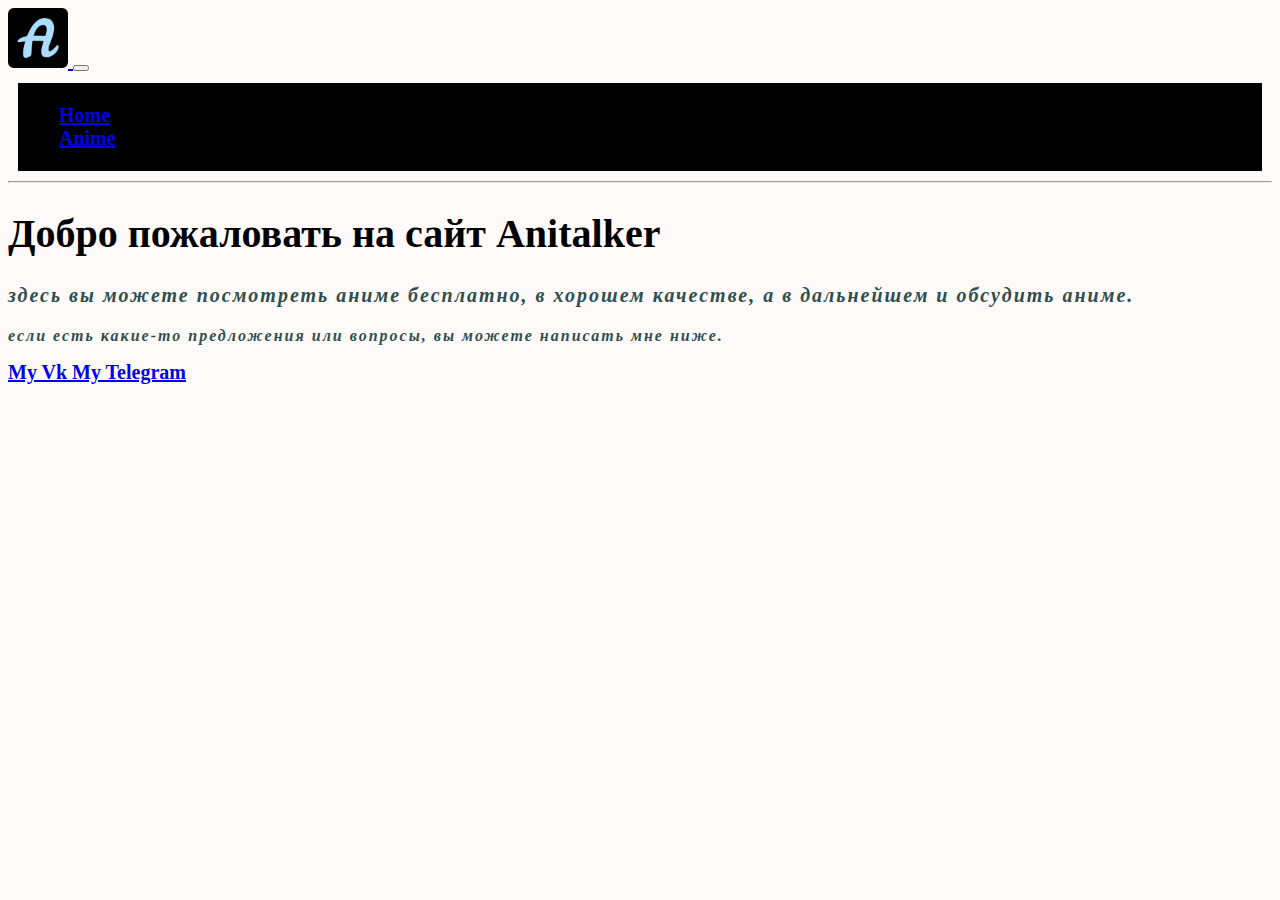
<file: index.html>
<!DOCTYPE html>
<html lang="en">
    <head>
    <script src="https://cdn.jsdelivr.net/npm/bootstrap@5.2.0-beta1/dist/js/bootstrap.bundle.min.js" integrity="sha384-pprn3073KE6tl6bjs2QrFaJGz5/SUsLqktiwsUTF55Jfv3qYSDhgCecCxMW52nD2" crossorigin="anonymous"></script>
    <link href="https://cdn.jsdelivr.net/npm/bootstrap@5.2.0-beta1/dist/css/bootstrap.min.css" rel="stylesheet" integrity="sha384-0evHe/X+R7YkIZDRvuzKMRqM+OrBnVFBL6DOitfPri4tjfHxaWutUpFmBp4vmVor" crossorigin="anonymous">
    <meta charset="UTF-8">
    <meta http-equiv="X-UA-Compatible" content="IE=edge">
    <meta name="viewport" content="width=device-width, initial-scale=1.0">
    <title>Anitalker</title>
    <style>
    .rounded-img {
    width: 60%;
    border-radius: 50%; 
    box-shadow: 0 0 10px rgba(0, 0, 0, 0.5);
    padding: 0.7em;
    margin-bottom: 1em;
    }
 
    </style>
    <link rel="apple-touch-icon" sizes="180x180" href="/apple-touch-icon.png">
    <link rel="icon" type="image/png" sizes="32x32" href="/favicon-32x32.png">
    <link rel="icon" type="image/png" sizes="16x16" href="/favicon-16x16.png">
    <link rel="manifest" href="/site.webmanifest">
    <link href="styles.css" rel="stylesheet" />
    </head>
    <body>
  
        <nav class="navbar navbar-expand-lg navbar-dark  bg-dark">
            <div class="container">
              
              <a class="navbar-brand p-0" href="/">
                  <img src="/apple-touch-icon.png" alt="" width="60" />  </a>
              <button class="navbar-toggler" type="button" data-bs-toggle="collapse" data-bs-target="#navbarNav" aria-controls="navbarNav" aria-expanded="false" aria-label="Toggle navigation">
                <span class="navbar-toggler-icon"></span>
              </button>
              <div class="collapse navbar-collapse" id="navbarNav">
                <ul class="navbar-nav">
                  <li class="nav-item">
                    <a   class="nav-link active" aria-current="page" href="/">Home</a>
                  </li>
                  <li class="nav-item">
                    <a class="nav-link" href="Anime.html">Anime</div></a>
                  </li>
                </ul>
                <hr />
              </div>
            </div>
          </nav>
        <div class="container text-center my-5">
            <div class="row">
                <div class="col-lg-4 col-md-8 mx-auto" id="hui">
                    <h1 class="fw-light">Добро пожаловать на сайт Anitalker</h1>
                     <p class="lead text muted">Здесь вы можете посмотреть аниме бесплатно, в хорошем качестве, а в дальнейшем и обсудить аниме.</p>
                     <p class="MR">Если есть какие-то предложения или вопросы, вы можете написать мне ниже.</p>
                      <a href="https://vk.com/santqun" target="_blank" class="btn btn-primary">
                          My Vk
                      </a>

                      <a href="https://t.me/santqun" target="_blank" class="btn btn-secondary">
                        My Telegram
                      </a>
                     
                </div>
            </div>
        </div>
    </body>
</html>
</file>
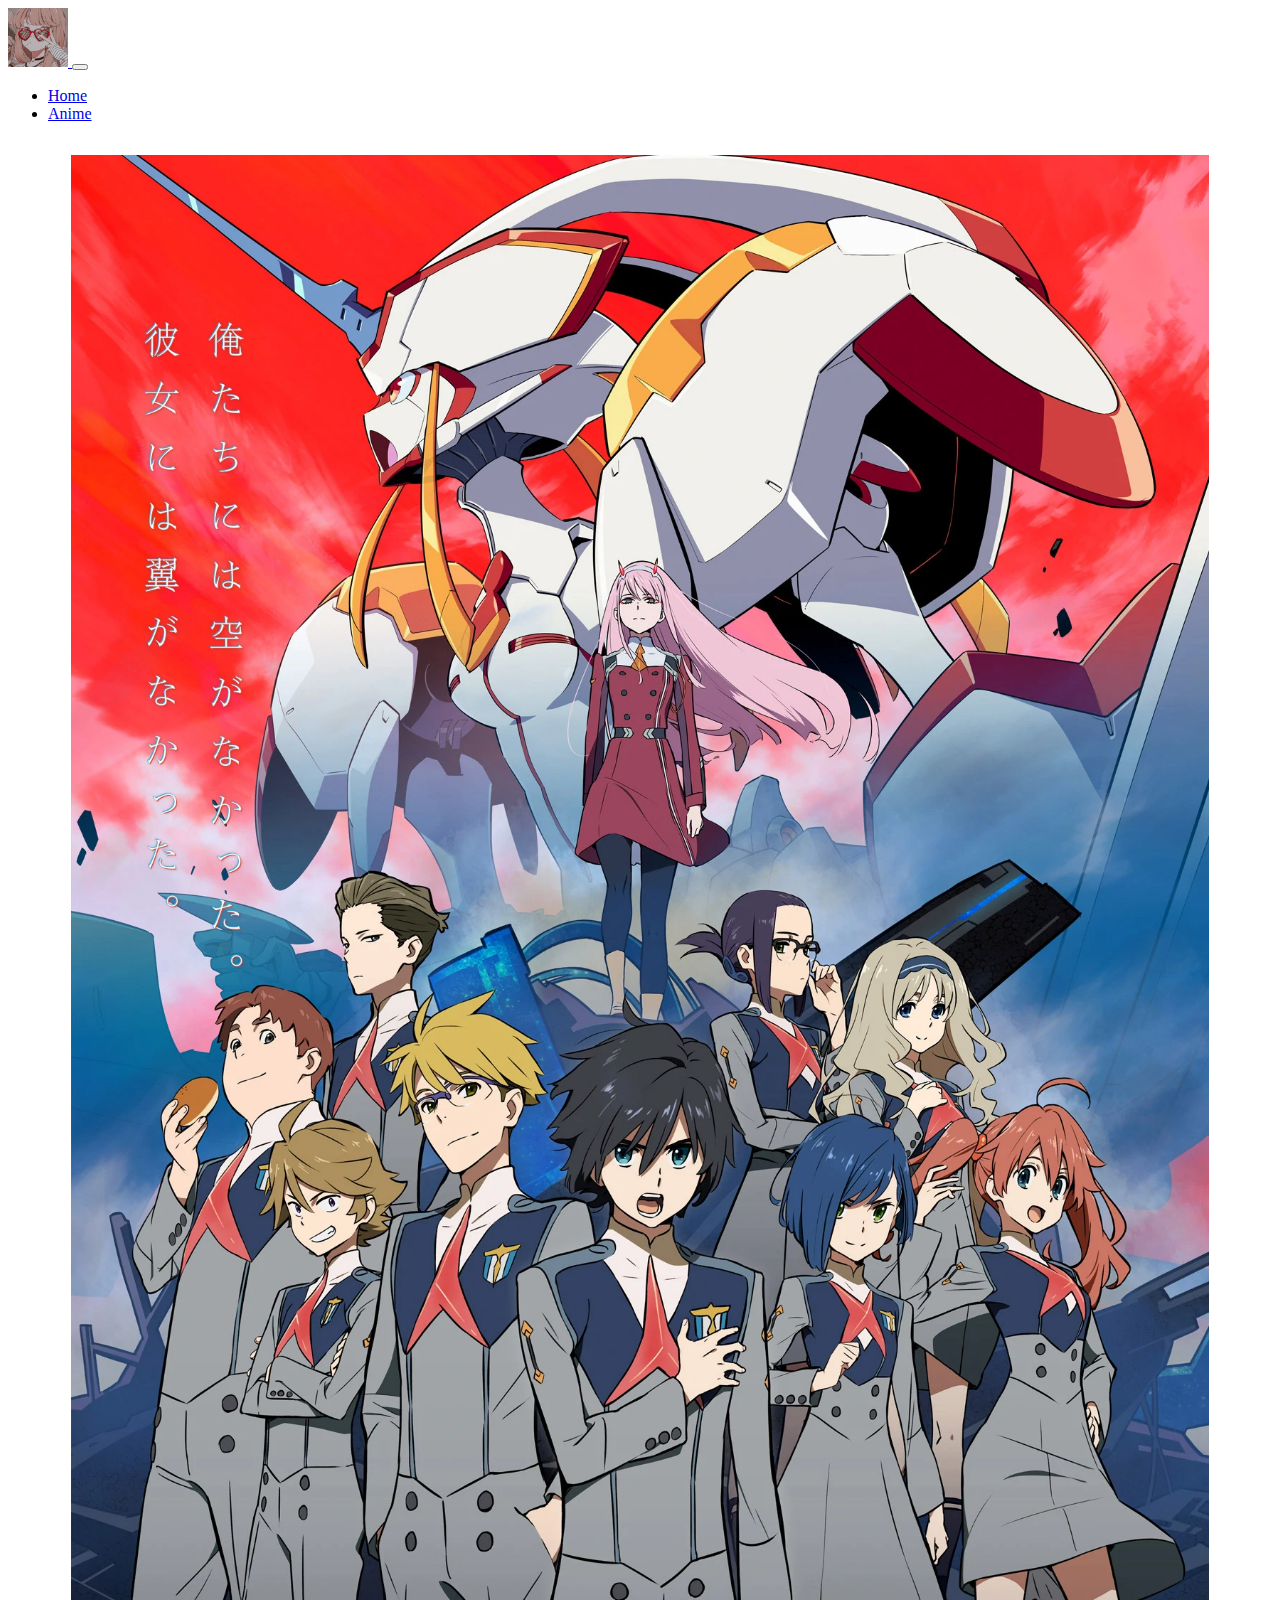
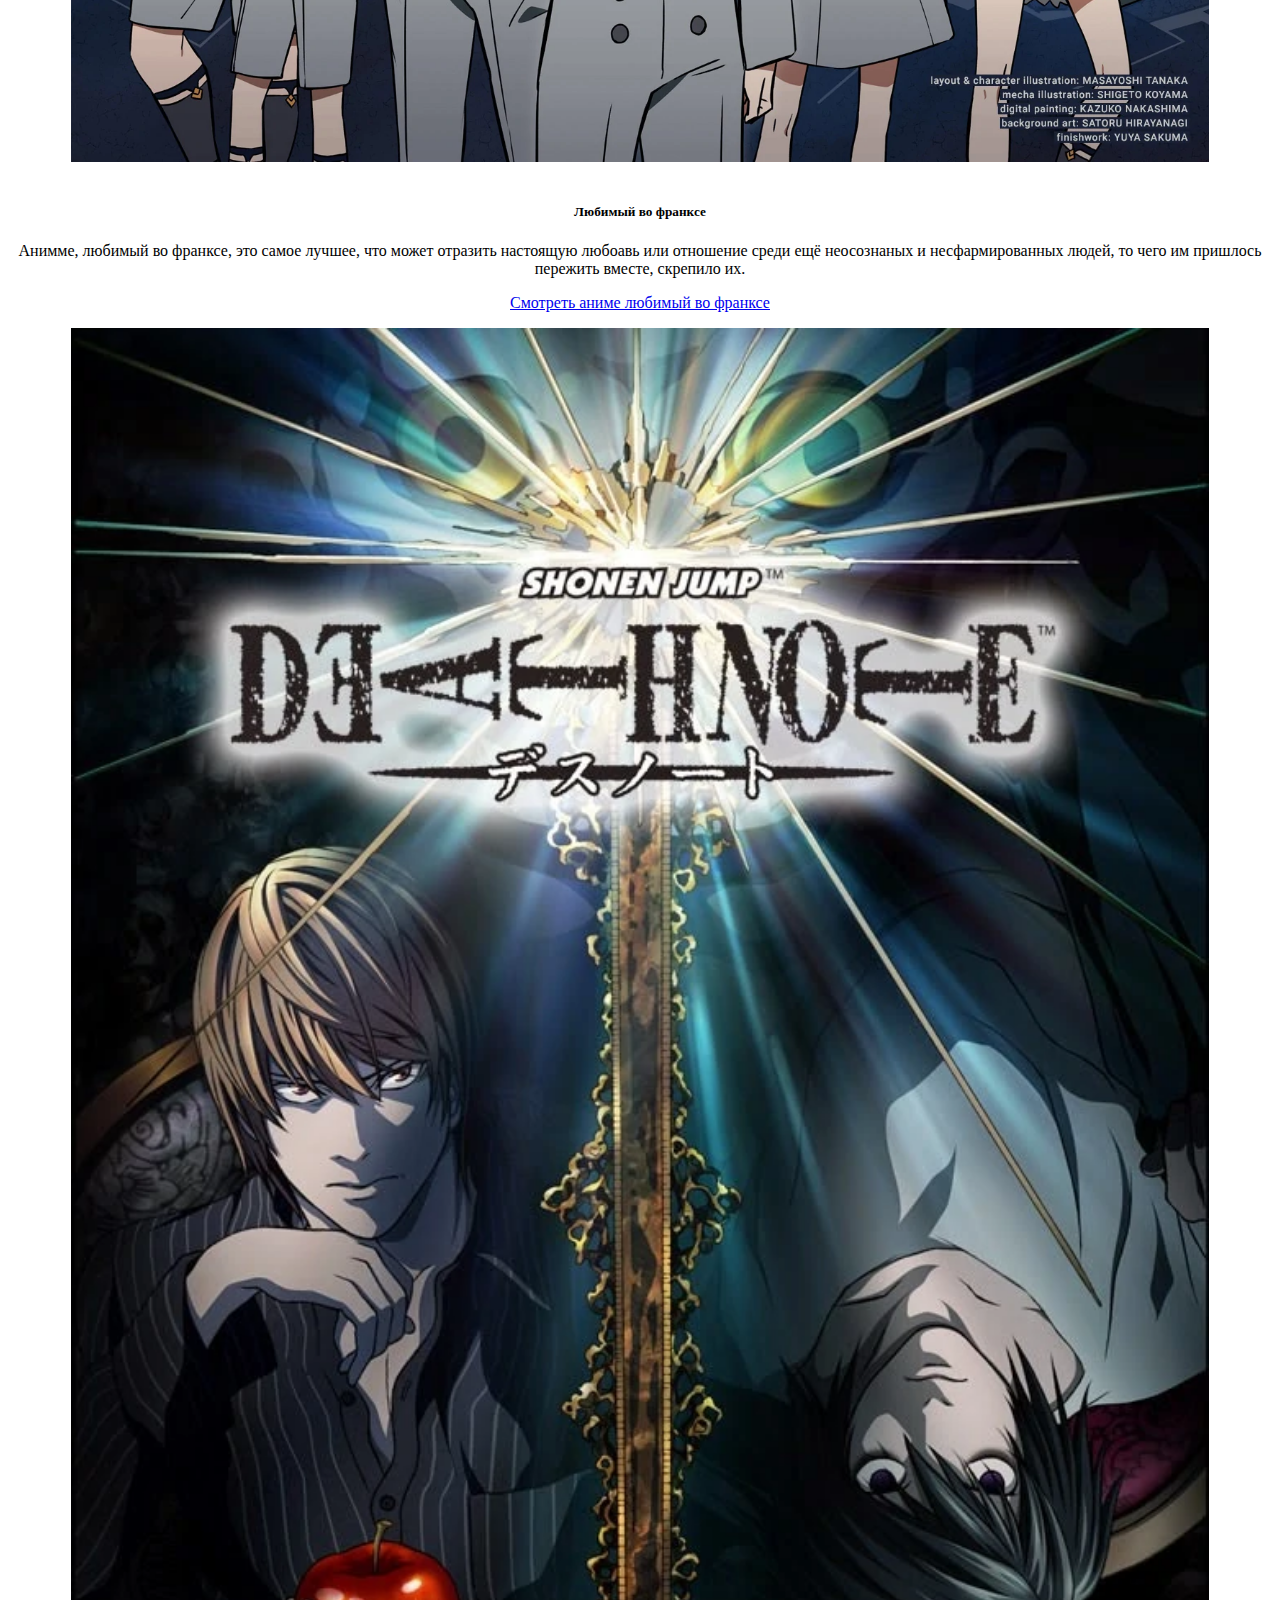
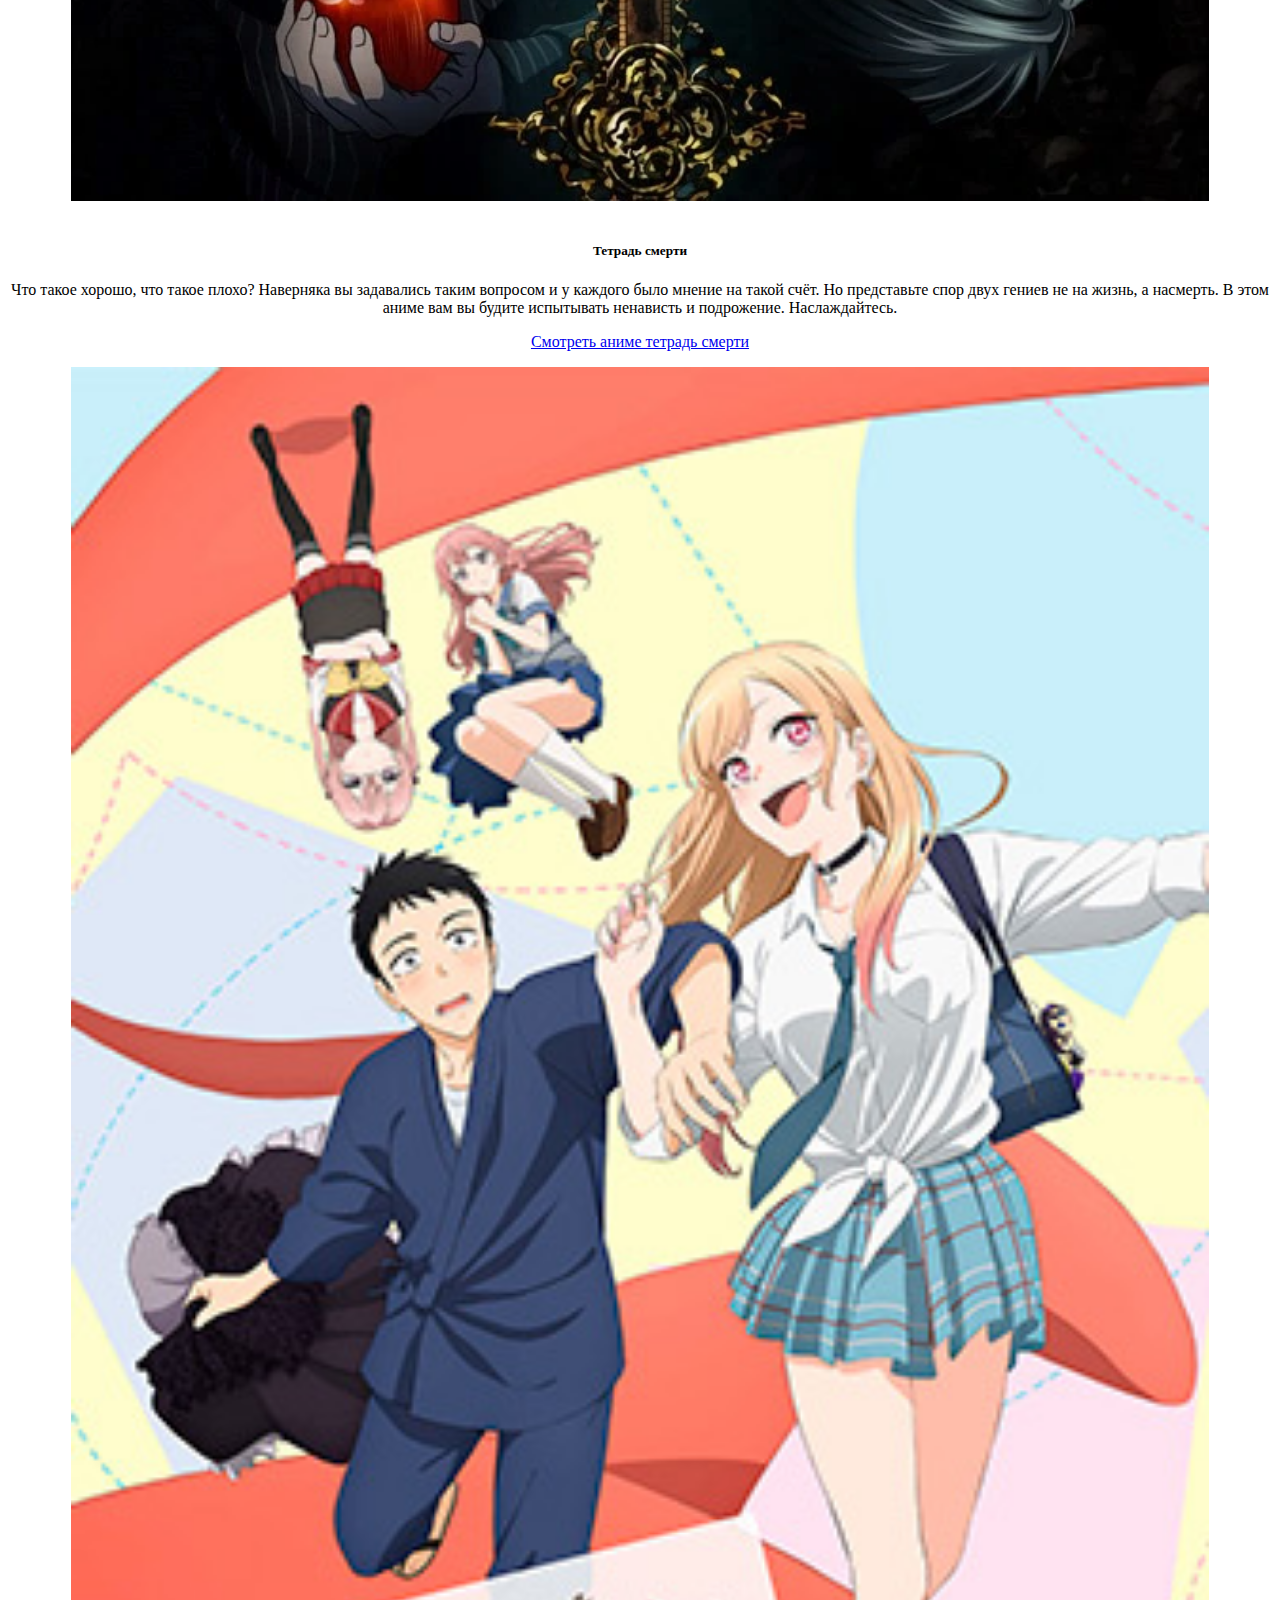
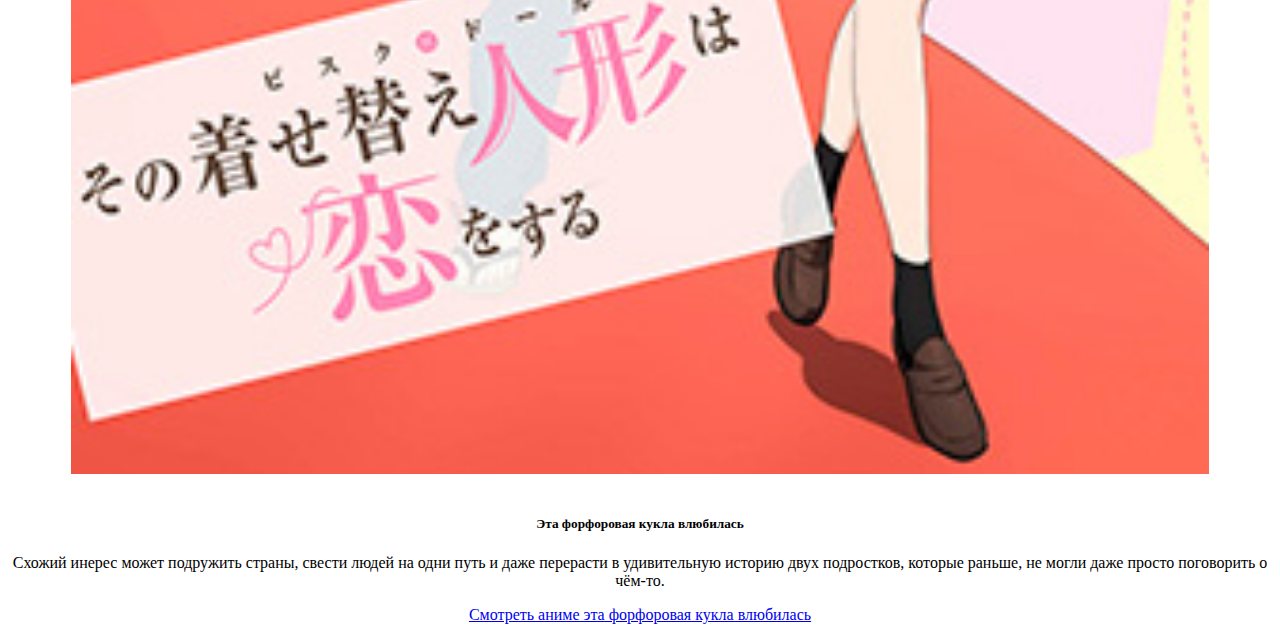
<file: Anime.html>
<!DOCTYPE html>
<html lang="en">
    <head>
    <script src="https://cdn.jsdelivr.net/npm/bootstrap@5.2.0-beta1/dist/js/bootstrap.bundle.min.js" integrity="sha384-pprn3073KE6tl6bjs2QrFaJGz5/SUsLqktiwsUTF55Jfv3qYSDhgCecCxMW52nD2" crossorigin="anonymous"></script>
    <link href="https://cdn.jsdelivr.net/npm/bootstrap@5.2.0-beta1/dist/css/bootstrap.min.css" rel="stylesheet" integrity="sha384-0evHe/X+R7YkIZDRvuzKMRqM+OrBnVFBL6DOitfPri4tjfHxaWutUpFmBp4vmVor" crossorigin="anonymous">
    <meta charset="UTF-8">
    <meta http-equiv="X-UA-Compatible" content="IE=edge">
    <meta name="viewport" content="width=device-width, initial-scale=1.0">
    <title>Anime</title>
    <link rel="apple-touch-icon" sizes="180x180" href="/apple-touch-icon.png">
<link rel="icon" type="image/png" sizes="32x32" href="/favicon-32x32.png">
<link rel="icon" type="image/png" sizes="16x16" href="/favicon-16x16.png">
<link rel="manifest" href="/site.webmanifest">
    <style>
    .card {
      border-radius: 2em;
      text-align: center;}
    .card:hover{
        background-color: rgba(0, 0, 0, 0.2)
      }
    .card img{
        width: 90%;
        margin: auto;
        padding: 1em;
      }
    </style>
    </head>
    <body>
        <nav class="navbar navbar-expand-lg navbar-dark  bg-dark">
            <div class="container">
              <a class="navbar-brand p-0" href="/">
                  <img src="/857b4e8cce8accb357e4afc37361e90c.jpg" alt="" width="60" />  </a>
              <button class="navbar-toggler" type="button" data-bs-toggle="collapse" data-bs-target="#navbarNav" aria-controls="navbarNav" aria-expanded="false" aria-label="Toggle navigation">
                <span class="navbar-toggler-icon"></span>
              </button>
              <div class="collapse navbar-collapse" id="navbarNav">
                <ul class="navbar-nav">
                  <li class="nav-item">
                    <a class="nav-link " aria-current="page" href="/">Home</a>
                  </li>
                  <li class="nav-item">
                    <a class="nav-link active" href="Anime.html">Anime</a>
                  </li>

                </ul>
              </div>
            </div>
          </nav>
          <div class="container my-3">
            <div class="row row-cols-1 row-cols-md-2 row-cols-lg-3 g-5">
              <div class="col">
                <div class="card">
                  <img src="/Kv04.jpg" class="card-img-top" alt="...">
                  <div class="card-body">
                    <h5 class="card-title">Любимый во франксе</h5>
                    <p class="card-text">Анимме, любимый во франксе, это самое лучшее, что может отразить настоящую любоавь или отношение среди ещё неосознаных и несфармированных людей,  то чего им пришлось пережить вместе, скрепило их. </p>
                    <a href="https://jut-su.online/2057-milyj-vo-frankse.html" target="_blank" class="btn btn-primary">Смотреть аниме любимый во франксе</a>
                </div>
              </div>
            </div>
            <div class="col">

              <div class="card">
                <img src="/Death_Note_Poster.png" class="card-img-top" alt="...">
                <div class="card-body">
                  <h5 class="card-title">Тетрадь смерти </h5>
                  <p class="card-text">Что такое хорошо, что такое плохо? Наверняка вы задавались таким вопросом и у каждого было мнение на такой счёт. Но представьте спор двух гениев не на жизнь, а насмерть. В этом аниме вам вы будите испытывать ненависть и подрожение. Наслаждайтесь. </p>
                  <a href="https://tv.cartoonka.art/anime/anime_death_note.html" target="_blank" class="btn btn-primary">Смотреть аниме тетрадь смерти</a>
              </div>
            </div>
          </div>
          <div class="col">

            <div class="card">
              <img src="/152241.jpg" class="card-img-top" alt="...">
              <div class="card-body">
                <h5 class="card-title">Эта форфоровая кукла влюбилась</h5>
                <p class="card-text">Схожий инерес может подружить страны, свести людей на одни путь и даже перерасти в удивительную историю двух подростков, которые раньше, не могли даже просто поговорить о чём-то.  </p>
                <a href="https://animego.org/anime/eta-farforovaya-kukla-vlyubilas-m1937" target="_blank" class="btn btn-primary">Смотреть аниме эта форфоровая кукла влюбилась</a>
            </div>
          </div>
        </div>
          </div>
    </body>
</html>
</file>
<file: styles.css>
body
{
 background: #FFFAFA;
 color: 000;
 font-size: 20px;
 font-weight: 600;
 font-family: Georgia, 'Times New Roman', Times, serif;
}
#drochka{
    width: 300px;
    border-radius: 28px;
    box-shadow: 4px 4px 14px rgba(0, 0, 0, 0.25);
}
#hui p {
color: DarkSlateGray;
font-style: italic;
text-transform: lowercase;
letter-spacing: 2px;
}
#navbarNav{
    background: black;
    padding: 1px;
    margin: 10px;
}
.MR{
    font-size: 16px;
}
</file>
